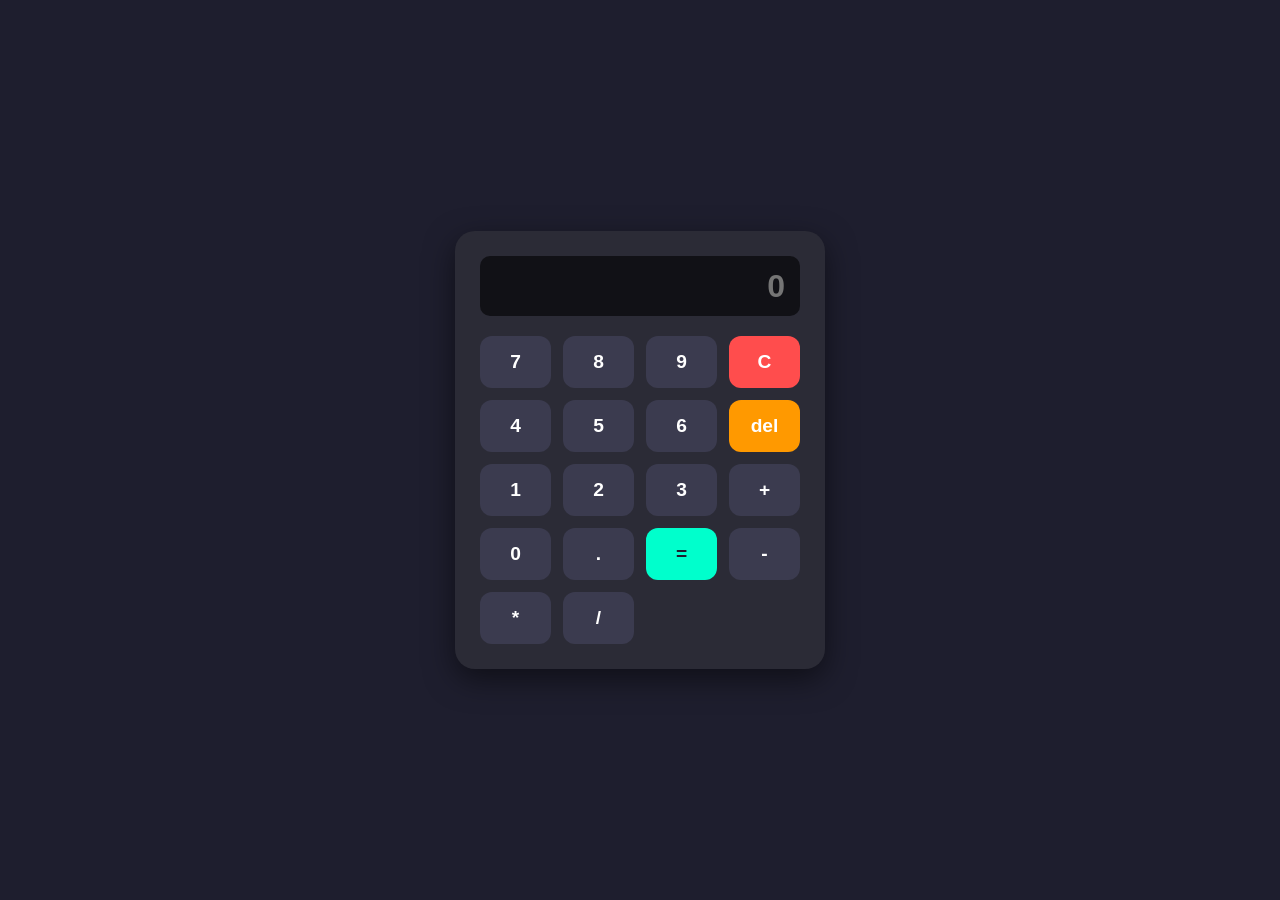
<file: index.html>
<!DOCTYPE html>
<html lang="en">
<head>
    <meta charset="UTF-8">
    <meta name="viewport" content="width=device-width, initial-scale=1.0">
    <title>Document</title>
    <link rel="stylesheet" href="index.css">
</head>
<body>
<div class="calculator">
    <input class="display" readonly placeholder="0">
    
    <div class="buttons">
        <button onclick="appendToDisplay('7')">7</button>
        <button onclick="appendToDisplay('8')">8</button>
        <button onclick="appendToDisplay('9')">9</button>
        <button onclick="clearDisplay()" class="operator-c">C</button>
        
        <button onclick="appendToDisplay('4')">4</button>
        <button onclick="appendToDisplay('5')">5</button>
        <button onclick="appendToDisplay('6')">6</button>
        <button onclick="deletelast()" class="operator-del">del</button>
        
        <button onclick="appendToDisplay('1')">1</button>
        <button onclick="appendToDisplay('2')">2</button>
        <button onclick="appendToDisplay('3')">3</button>
        <button onclick="appendToDisplay('+')">+</button>
        
        <button onclick="appendToDisplay('0')">0</button>
        <button onclick="appendToDisplay('.')">.</button>
        <button onclick="calculate()" class="equal">=</button>
        <button onclick="appendToDisplay('-')">-</button>

        <button onclick="appendToDisplay('*')">*</button>
        <button onclick="appendToDisplay('/')">/</button>
    </div>
</div>
</body>
<script src="index.js"></script>
</html>
</file>
<file: index.css>
body {
    background-color: #1e1e2e;
    font-family: 'Segoe UI', Tahoma, Geneva, Verdana, sans-serif;
    display: flex;
    justify-content: center;
    align-items: center;
    height: 100vh;
    margin: 0;
}


.calculator {
    background-color: #2b2b36;
    padding: 25px;
    border-radius: 20px;
    box-shadow: 0px 10px 30px rgba(0, 0, 0, 0.5);
    width: 320px;
}


.display {
    width: 100%;
    height: 60px;
    background-color: #111116;
    border: none;
    border-radius: 10px;
    margin-bottom: 20px;
    color: #00ffcc; /* নিয়ন গ্রিন কালার text */
    font-size: 2rem;
    text-align: right;
    padding: 10px 15px;
    box-sizing: border-box;
    outline: none;
    font-weight: bold;
}


.buttons {
    display: grid;
    grid-template-columns: repeat(4, 1fr);
    gap: 12px;
}


button {
    padding: 15px;
    font-size: 1.2rem;
    font-weight: 600;
    border: none;
    border-radius: 12px;
    background-color: #3b3b4f;
    color: #ffffff;
    cursor: pointer;
    transition: all 0.2s ease;
}

button:hover {
    background-color: #4c4c64;
    transform: translateY(-2px);
}

button:active {
    transform: translateY(1px);
}


.operator-c {
    background-color: #ff4d4d;
    color: white;
}
.operator-c:hover {
    background-color: #ff3333;
}

.operator-del {
    background-color: #ff9900;
    color: white;
}
.operator-del:hover {
    background-color: #e68a00;
}

.equal {
    background-color: #00ffcc;
    color: #1e1e2e;
    font-weight: bold;
}
.equal:hover {
    background-color: #00cc99;
}
</file>
